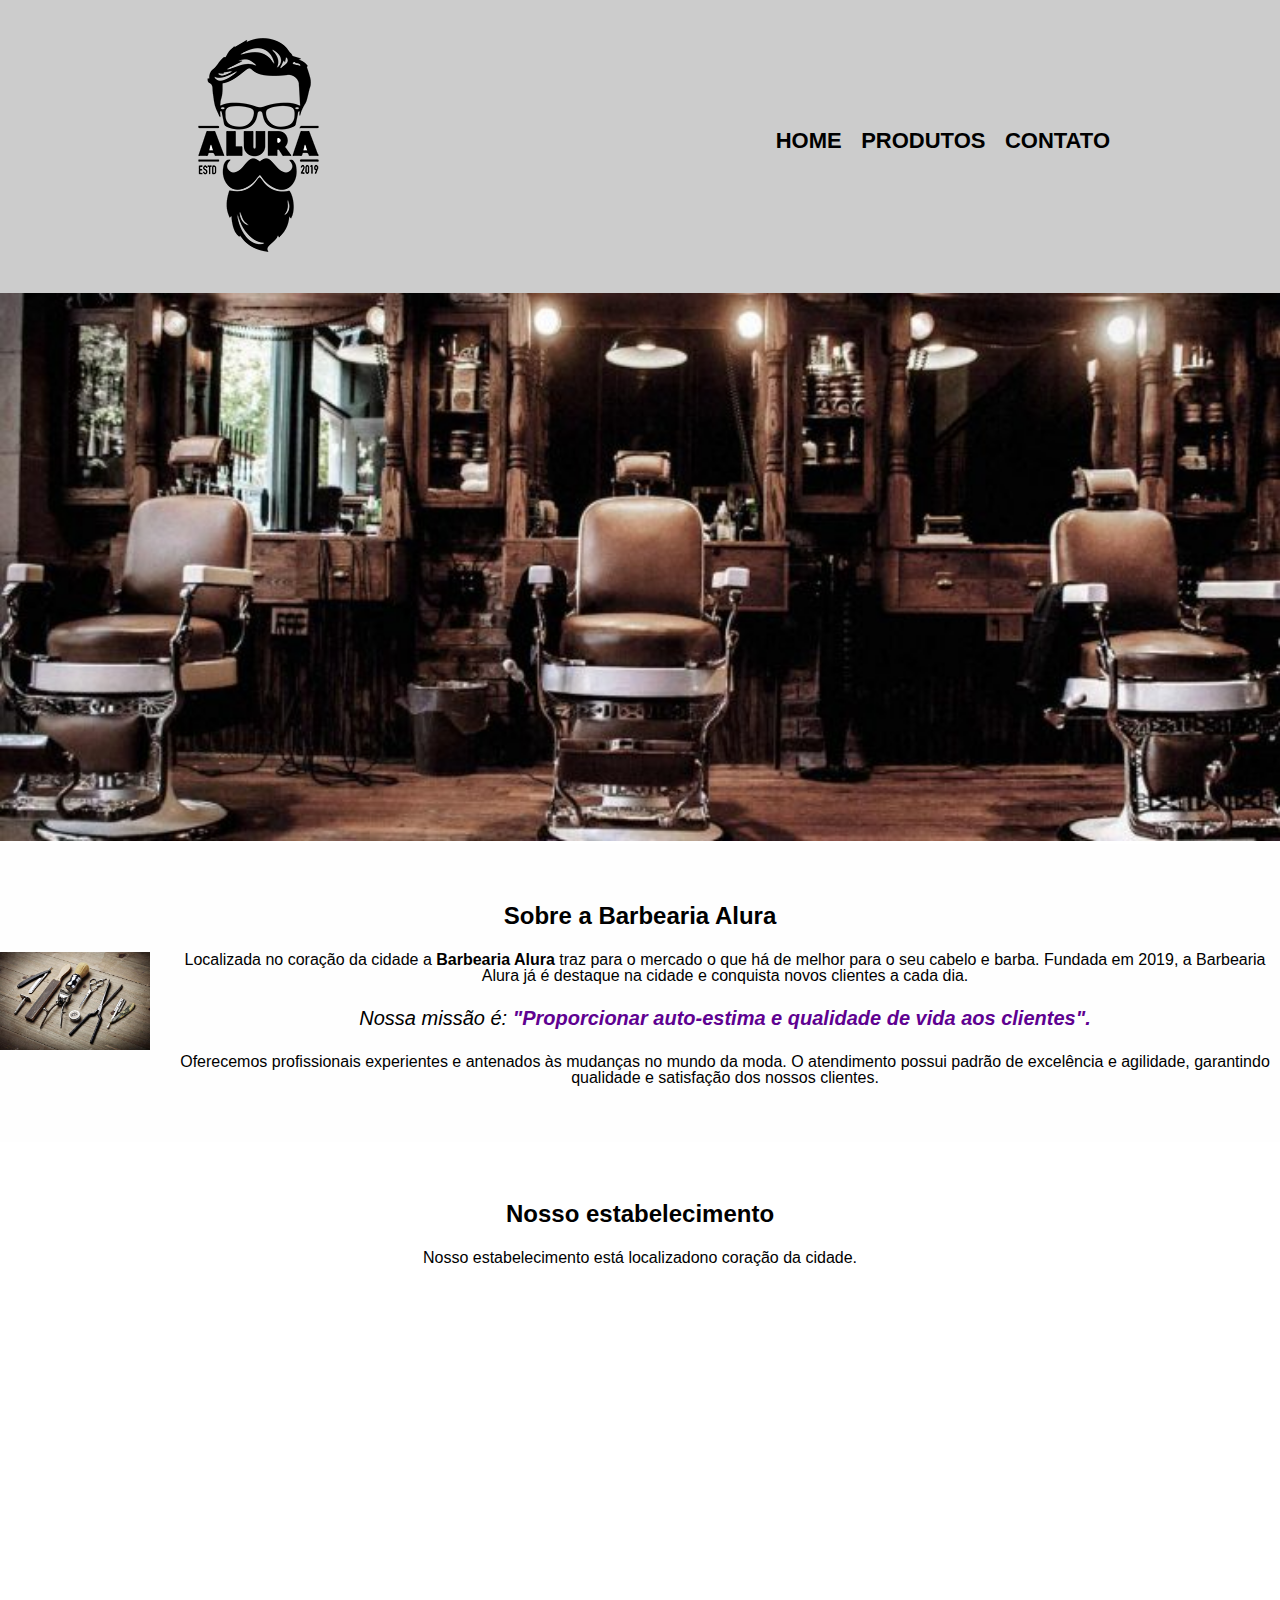
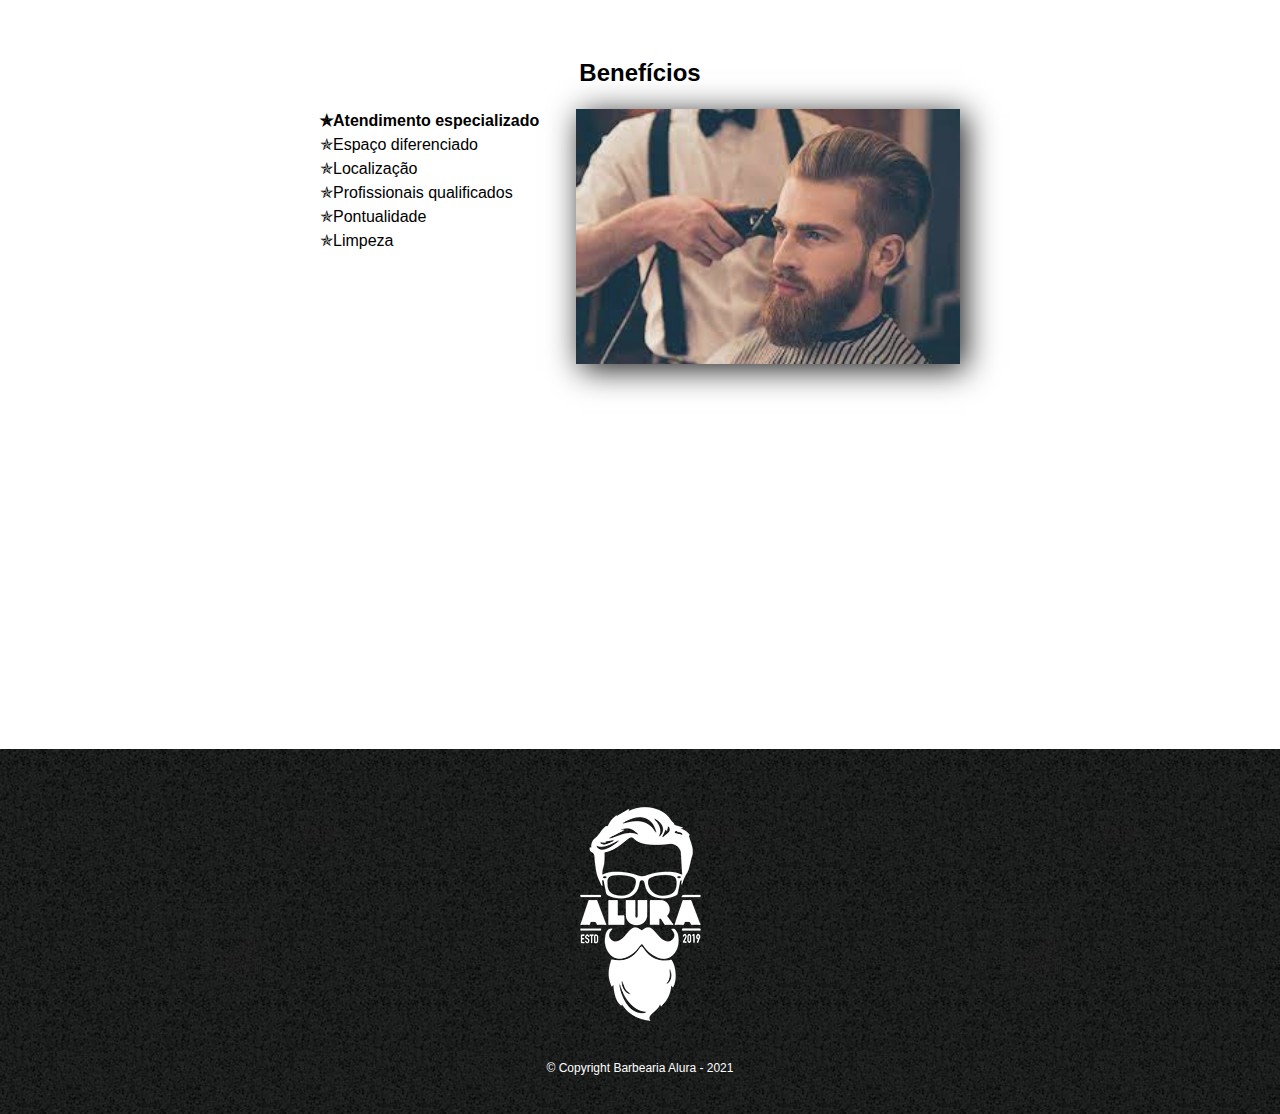
<file: index.html>
<!DOCTYPE html>
<html lang="pt-br">

<head>
  <meta charset="utf-8">
  <meta name="viewport" content="width=device-width">
  <title>Home - Barbearia Alura</title>
  <link rel="preconnect" href="https://fonts.googleapis.com">
  <link rel="preconnect" href="https://fonts.gstatic.com" crossorigin>
  <link href="https://fonts.googleapis.com/css2?family=Roboto&display=swap" rel="stylesheet">
  <link rel="stylesheet" href="reset.css">
  <link rel="stylesheet" href="style.css">
</head>

<body>
  <header>
    <div class="caixa">

      <h1><img class="img-logo" src="imgs/logo.png" alt="Logo da Barbearia Alura"></img></h1>
      <nav>
        <ul>
          <li><a href="index.html">Home</a></li>
          <li><a href="produtos.html">Produtos</a></li>
          <li><a href="contato.html">Contato</a></li>
        </ul>
      </nav>
    </div>
  </header>

  <img class="banner" src="imgs/banner.jpg" alt="barbearia">

  <main>
    <section class="principal">
      <h2 class="titulo-principal">Sobre a Barbearia Alura</h2>
      <img class="utensilios" src="imgs/utensilios.jpg" alt="utensilios de barbeiro">
      <p>Localizada no coração da cidade a <strong>Barbearia Alura</strong> traz para o mercado o que há de melhor para o seu cabelo e barba. Fundada em 2019, a Barbearia Alura já é destaque na cidade e conquista novos clientes a cada dia.</p>
      <br>
      <p id="missao"><em>Nossa missão é: <strong>"Proporcionar auto-estima e qualidade de vida aos clientes".</strong></em></p>
      <br>
      <p>Oferecemos profissionais experientes e antenados às mudanças no mundo da moda. O atendimento possui padrão de excelência e agilidade, garantindo qualidade e satisfação dos nossos clientes.</p>
    </section>



    <section class="mapa">
      <h3 class="titulo-principal">Nosso estabelecimento</h3>
      <p>Nosso estabelecimento está localizadono coração da cidade.</p>
      <div class="mapa-conteudo">
        <iframe
          src="https://www.google.com/maps/embed?pb=!1m18!1m12!1m3!1d58503.19744076339!2d-46.66735082089842!3d-23.5881948!2m3!1f0!2f0!3f0!3m2!1i1024!2i768!4f13.1!3m3!1m2!1s0x94ce5a2b2ed7f3a1%3A0xab35da2f5ca62674!2sCaelum%20-%20Escola%20de%20Tecnologia!5e0!3m2!1spt-BR!2sbr!4v1642027017639!5m2!1spt-BR!2sbr"
          width="100%" height="300" style="border:0;" allowfullscreen="" loading="lazy"></iframe>
      </div>
    </section>

    <section class="caixa-beneficios">
      <h3 class="titulo-principal">Benefícios</h3>
      <div class="conteudo-beneficios">
        <ul class="lista-beneficios">
          <li class="itens">Atendimento especializado</b></li>
          <li class="itens">Espaço diferenciado</li>
          <li class="itens">Localização</li>
          <li class="itens">Profissionais qualificados</li>
          <li class="itens">Pontualidade</li>
          <li class="itens">Limpeza</li>
        </ul><img class="imagem-beneficios" src="imgs/beneficios.jpg" alt="homem cortando cabelo"></img>
      </div>
      <div class="video">
        <iframe width=100% height="315" src="https://www.youtube.com/embed/wcVVXUV0YUY" title="YouTube video player" frameborder="0" allow="accelerometer; autoplay; clipboard-write; encrypted-media; gyroscope; picture-in-picture"
          allowfullscreen></iframe>
      </div>
    </section>
  </main>
  <footer>
    <img class="img-logo" src="imgs/logo-branco.png" alt="Logo da Barbearia Alura">
    <p class="copyright">&copy; Copyright Barbearia Alura - 2021</p>
  </footer>

</body>

</html>
</file>
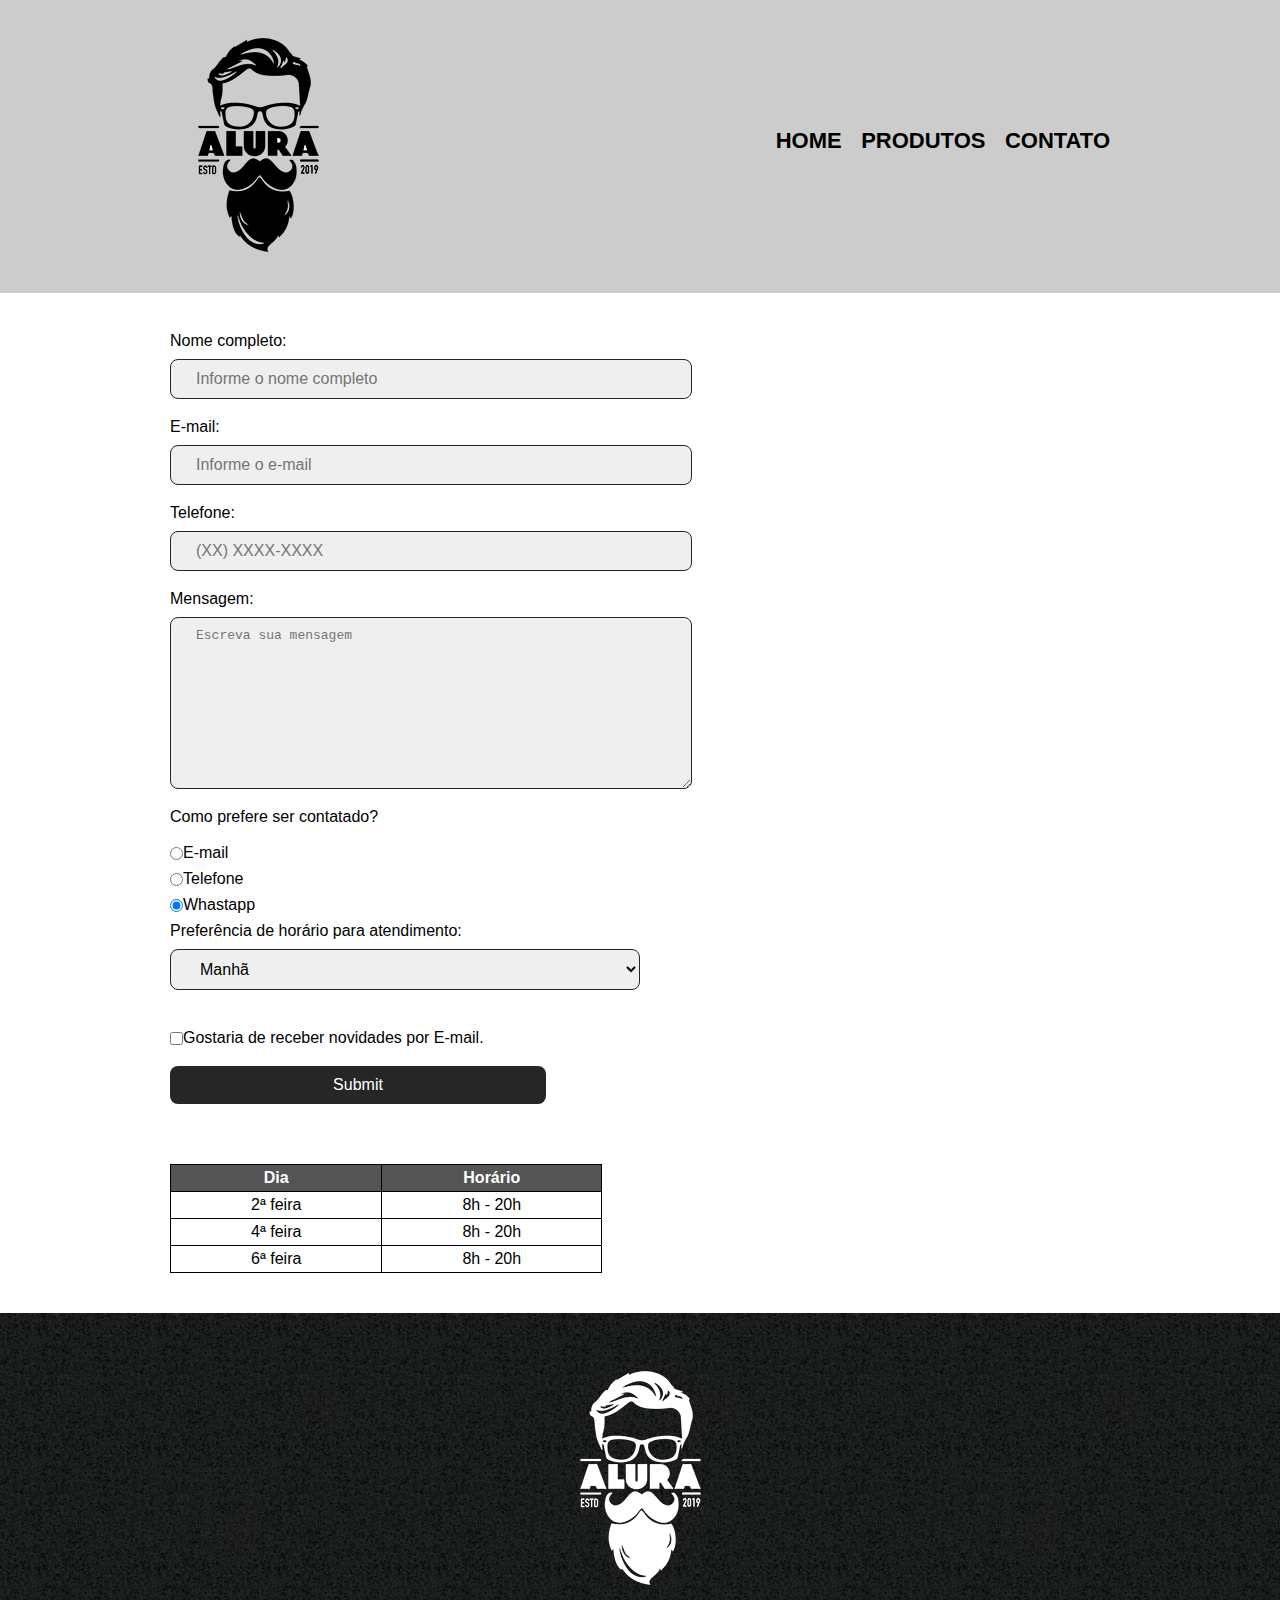
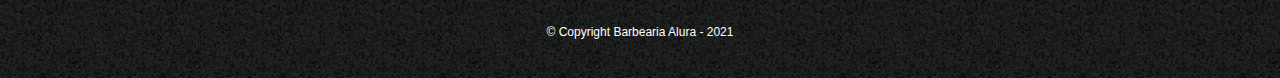
<file: contato.html>
<!DOCTYPE html>
<html lang="pt-br">

<head>
  <meta charset="utf-8">
  <title>Contato - Barbearia Alura</title>
  <link rel="preconnect" href="https://fonts.googleapis.com">
  <link rel="preconnect" href="https://fonts.gstatic.com" crossorigin>
  <link href="https://fonts.googleapis.com/css2?family=Roboto&display=swap" rel="stylesheet">
  <link rel="stylesheet" href="reset.css">
  <link rel="stylesheet" href="contato.css">
</head>

<body>
  <header>
    <div class="caixa">
      <h1><img src="imgs/logo.png" alt="Logo da Barbearia Alura"></img></h1>
      <nav>
        <ul>
          <li><a href="index.html">Home</a></li>
          <li><a href="produtos.html">Produtos</a></li>
          <li><a href="contato.html">Contato</a></li>
        </ul>
      </nav>
    </div>
  </header>

  <main>
    <form>
      <label for="nomeCompleto">Nome completo:</label>
      <input required type="text" id="nomeCompleto" placeholder="Informe o nome completo" class="input-padrao">

      <label for="email">E-mail:</label>
      <input required type="email" id="email" placeholder="Informe o e-mail" class="input-padrao">

      <label for="telefone">Telefone:</label>
      <input required type="tel" id="telefone" placeholder="(XX) XXXX-XXXX" class="input-padrao">

      <label for="mensagem">Mensagem:</label>
      <textarea required rows="10" cols="80" placeholder="Escreva sua mensagem" class="input-padrao"></textarea>

      <fieldset>
        <legend>Como prefere ser contatado?</legend>
        <label for="radio-email"><input type="radio" value="email" id="radio-email" name="contato">E-mail</label>
        <label for="radio-telefone"><input type="radio" value="telefone" id="radio-telefone" name="contato">Telefone</label>
        <label for="radio-whatsapp"><input type="radio" value="whatsapp" id="radio-whatsapp" checked name="contato">Whastapp</label>
      </fieldset>

      <fieldset>
        <legend>Preferência de horário para atendimento:</legend>
        <select name="horario">
          <option value="manha">Manhã</option>
          <option value="tarde">Tarde</option>
          <option value="noite">Noite</option>
        </select>
      </fieldset>


      <label for="novidades" class="checkbox"><input type="checkbox" name="novidades" value="novidades">Gostaria de receber novidades por E-mail.</label>

      <input class="enviar" type="submit">

    </form>

    <table>
      <thead>
        <th>Dia</th>
        <th>Horário</th>
      </thead>
      <tbody>
        <tr>
          <td>2ª feira</td>
          <td>8h - 20h</td>
        </tr>
        <tr>
          <td>4ª feira</td>
          <td>8h - 20h</td>
        </tr>
        <tr>
          <td>6ª feira</td>
          <td>8h - 20h</td>
        </tr>
      </tbody>
    </table>
  </main>
</body>
<footer>
  <img src="imgs/logo-branco.png" alt="Logo da Barbearia Alura">
  <p class="copyright">&copy; Copyright Barbearia Alura - 2021</p>
</footer>

</body>

</html>
</file>
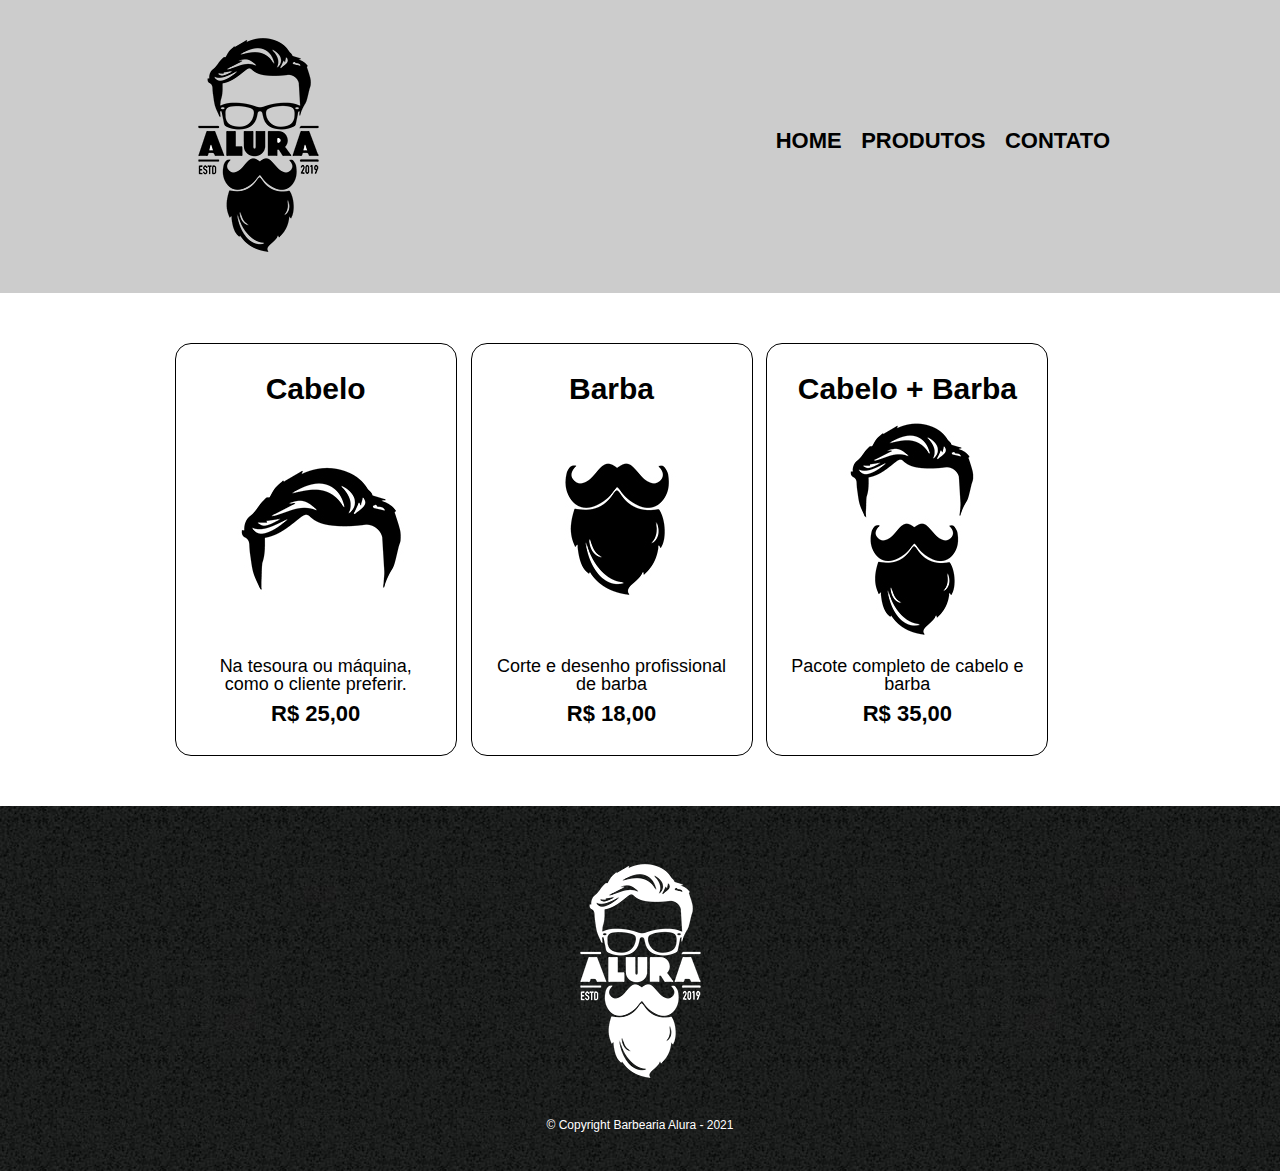
<file: produtos.html>
<!DOCTYPE html>
<html lang="pt-br">

<head>
  <meta charset="utf-8">
  <title>Produtos - Barbearia Alura</title>
  <link rel="preconnect" href="https://fonts.googleapis.com">
  <link rel="preconnect" href="https://fonts.gstatic.com" crossorigin>
  <link href="https://fonts.googleapis.com/css2?family=Roboto&display=swap" rel="stylesheet">
  <link rel="stylesheet" href="reset.css">
  <link rel="stylesheet" href="produtos.css">
</head>

<body>
  <header>
    <div class="caixa">
      <h1><img class="img-logo" src="imgs/logo.png"></img></h1>
      <nav>
        <ul>
          <li><a href="index.html">Home</a></li>
          <li><a href="produtos.html">Produtos</a></li>
          <li><a href="contato.html">Contato</a></li>
        </ul>
      </nav>
    </div>

  </header>

  <main>
    <ul class="produtos">
      <li>
        <h2>Cabelo</h2>
        <img src="imgs/cabelo.jpg">
        <p class="produto-descricao">Na tesoura ou máquina, como o cliente preferir.</p>
        <p class="produto-preco">R$ 25,00</p>
      </li>
      <li>
        <h2>Barba</h2>
        <img src="imgs/barba.jpg">
        <p class="produto-descricao">Corte e desenho profissional de barba</p>
        <p class="produto-preco">R$ 18,00</p>
      </li>
      <li>
        <h2>Cabelo + Barba</h2>
        <img src="imgs/cabelo+barba.jpg">
        <p class="produto-descricao">Pacote completo de cabelo e barba</p>
        <p class="produto-preco">R$ 35,00</p>
      </li>
    </ul>
  </main>

  <footer>
    <img class="img-logo" src="imgs/logo-branco.png" alt="Logo da Barbearia Alura">
    <p class="copyright">&copy; Copyright Barbearia Alura - 2021</p>
  </footer>

</body>
</html>
</file>
<file: style.css>
body {
    font-family: 'Montserrat', sans-serif;
}

header {
  background: #CCCCCC;
  padding: 20px 0;
}

.caixa {
  position: relative;
  width: 940px;
  margin: 0 auto;
}

.img-logo:hover {
  transition: 1s all;
  transform: rotate(360deg);
}
.banner {
  width: 100%
}
h2, p, h3 {
text-align: center;
}

.mapa {
  padding: 3em 0;
}

.mapa-conteudo {
  width: 940px;
  margin: 0 auto;
}

.mapa p {
  margin: 0 0 2em;
}

nav {
  position: absolute;
  top:110px;
  right: 0;

}

nav li {
  display: inline;
  margin: 0 0 0 15px;
}

nav a {
  text-transform: uppercase;
  color: #000000;
  font-weight: bold;
  font-size: 22px;
  text-decoration: none;
}

nav a:hover {
  color: #262626;
  text-decoration: underline;
}

.titulo-principal {
  text-align: center;
  margin: .5em 0 1em;
  font-size: 1.5em;
  clear: left;
}

.principal {
	padding: 3em 0;
  background: #FEFEFE;
}

.principal p {
  margin: 0 0 .5em;

}

.principal strong {
  font-weight: bold;
}

.principal em {
  font-style: italic;
}

.utensilios {
  width: 150px;
  float: left;
  margin: 0px 20px 20px 0;
}

.beneficios {
padding: 3em 0;
background: #888888;
}
.conteudo-beneficios {
  width: 640px;
  margin: 0 auto;
}
.lista-beneficios {
  display: inline-block;
  width: 40%;
  vertical-align: top;
}
.itens {
  line-height: 1.5;
}
.itens:first-child {
  font-weight: bold;
}
.itens:before{
  content:'✯';

}

.imagem-beneficios {
  width: 60%;
  opacity: .9;
  transition: 400ms;
  box-shadow: 5px 5px 30px #000000;
}

.imagem-beneficios:hover {
  width: 60%;
  opacity: 1;
}
#missao {
  font-size: 20px;
}

.video {
  width: 560px;
  margin: 2em auto;
}

em strong {
  color: #5F0191;
}

footer {
  text-align: center;
  background: url("imgs/bg.jpg");
  padding: 40px 0;
}

.copyright
{
  color:#ffffff;
  font-size: 12px;
  margin: 20px 0 0;
}
@media screen and (max-width:480px) {
  .caixa,.principal, .conteudo-beneficios, .mapa-conteudo, .video {
    width: auto;
  }

  h1 {
    text-align: center;
  }
  nav{
    position: static
  }
  .lista-beneficios, .imagem-beneficios {
    width: 100%;
  }

}
</file>
<file: contato.css>
body {
  font-family: 'Montserrat', sans-serif;
}

header {
  background: #CCCCCC;
  padding: 20px 0;
}

img:hover {
  transition: 1s all;
  transform: rotate(360deg);
}

.caixa {
  position: relative;
  width: 940px;
  margin: 0 auto;
}

nav {
  position: absolute;
  top: 110px;
  right: 0;
}

nav li {
  display: inline;
  margin: 0 0 0 15px;
}

nav a {
  text-transform: uppercase;
  color: #000000;
  font-weight: bold;
  font-size: 22px;
  text-decoration: none;
}

nav a:hover {
  color: #262626;
  text-decoration: underline;
}

main {
  width: 940px;
  margin: 0 auto;
}

form {
  margin: 40px 0;
}

form label, legend {
  display: block;
  font-size: 16px;
  margin: 10px 0 10px;
}

.input-padrao, select {
  display: block;
  margin: 0 0 20px;
  padding: 10px 25px;
  width: 50%;
  border-width: 1px;
  border-style: solid;
  border-radius: 8px;
  border-color: #262626;
  background-color: #EFEFEF;
}

.enviar {
  margin: 0 0 20px;
  padding: 10px 25px;
  width: 40%;
  border: none;
  border-radius: 8px;
  background: #262626;
  color: white;
  transition: .3s all;
  cursor: pointer;
}

.enviar:active {
  border: none;
  border-radius: 8px;
  background: #363636;
  color: #FFFFFF;
}

.enviar:hover {
  border: none;
  border-radius: 8px;
  background: #363636;
  color: #FFFFFF;
  transform: scale(1.05);
}

.checkbox {
  margin: 20px 0;
}

table {
  margin: 20px 0 40px;
}

thead {
  background: #555555;
  color: #FFFFFF;
  font-weight: bold;
}

footer {
  text-align: center;
  background: url("imgs/bg.jpg");
  padding: 40px 0;
}

td, th {
  border: 1px solid #000000;
  padding: 5px 80px;
}

.copyright {
  color: #ffffff;
  font-size: 12px;
  margin: 20px 0 0;
}
</file>
<file: produtos.css>
body {
    font-family: 'Montserrat', sans-serif;
}

header {
  background: #CCCCCC;
  padding: 20px 0;
}

.img-logo:hover {
  transition: 1s all;
  transform: rotate(360deg);
}

.caixa {
  position: relative;
  width: 940px;
  margin: 0 auto;
}


nav {
  position: absolute;
  top: 110px;
  right: 0;
}

nav li {
  display: inline;
  margin: 0 0 0 15px;

}

nav a {
  text-transform: uppercase;
  color: #000000;
  font-weight: bold;
  font-size: 22px;
  text-decoration: none;
}

nav a:hover {
  color: #262626;
  text-decoration: underline;
}

.produtos {
  width: 940px;
  margin: 0 auto;
  padding: 50px 0;
}

.produtos li {
  display: inline-block;
  text-align: center;
  width: 30%;
  vertical-align: top;
  border: 1px solid #000000;
  border-radius: 16px;
  margin: 0 .5%;
  padding: 30px 20px;
  box-sizing: border-box;
}

.produtos li:hover {
  color: #262626;
  border-color: #262626;
}

.produtos li:hover h2 {
  font-size: 32px;
}

.produtos li:active {
  color: #5F0191;
  border-color: #5F0191;
  border-width: 1.5px;
}

.produtos h2 {
  font-size: 30px;
  font-weight: bold;
}

.produto-descricao {
  font-size: 18px;
}

.produto-preco {
  font-size: 22px;
  font-weight: bold;
  margin-top: 10px;
}

footer {
  text-align: center;
  background: url("imgs/bg.jpg");
  padding: 40px 0;
}

.copyright
{
  color:#ffffff;
  font-size: 12px;
  margin: 20px 0 0;
}
</file>
